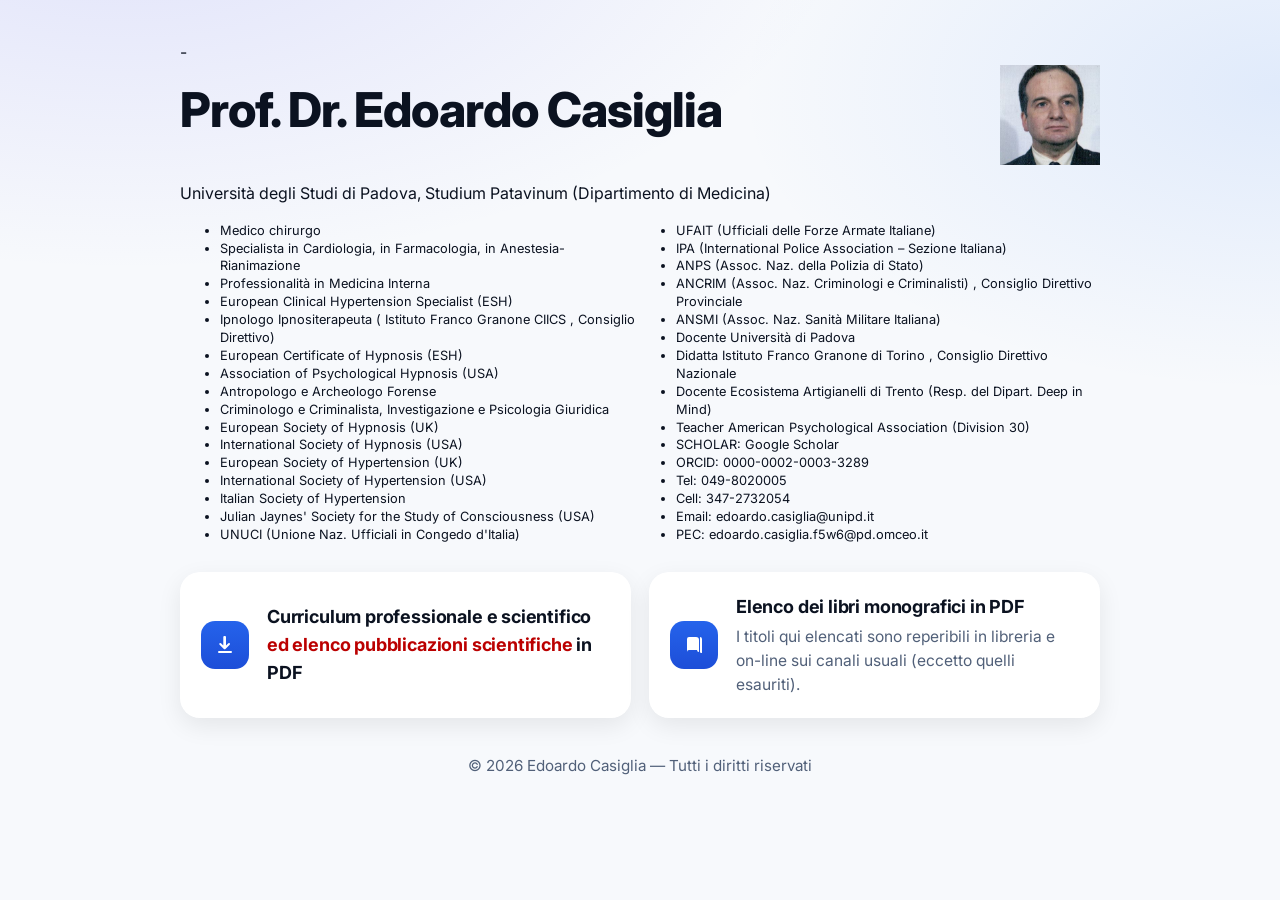
<file: index.html>
<!doctype html>
<html lang="it">
<head>
  <meta charset="utf-8" />
  <meta name="viewport" content="width=device-width, initial-scale=1" />
  <title>Prof. Dr. Edoardo Casiglia</title>
  <meta name="description" content="Portfolio di Nome Cognome: CV, pubblicazioni, libri e link esterni." />
  <link rel="preconnect" href="https://fonts.gstatic.com" crossorigin>
  <link href="https://fonts.googleapis.com/css2?family=Inter:wght@400;600;800&display=swap" rel="stylesheet">
  <link rel="stylesheet" href="styles.css" />
</head>
<body>
  <main class="container">
    <!-- Header -->
    <header class="hero" role="banner">-
      <div class="hero-header">
        <h1 class="title">Prof. Dr. Edoardo Casiglia</h1>
       <img src="picture.jpg" alt="Foto di Edoardo Casiglia" class="profile-pic">
      </div>
      <p class="subtitle-intro">Università degli Studi di Padova, Studium Patavinum (Dipartimento di Medicina)</p>
        <ul class="qualifiche">
  <li>Medico chirurgo</li>
  <li>Specialista in Cardiologia, in Farmacologia, in Anestesia-Rianimazione</li>
  <li>Professionalit&agrave in Medicina Interna</li>
  <li>European Clinical Hypertension Specialist (ESH)</li>
  <li>
    Ipnologo Ipnositerapeuta 
    (<a href="https://www.ciics.it/organigramma/" target="_blank" rel="noopener">
      Istituto Franco Granone CIICS
    </a>, Consiglio Direttivo)
  </li>
  <li>
    <a href="https://esh-hypnosis.eu/about-hypnosis/ech-european-certificate-of-hypnosis/" target="_blank" rel="noopener">
      European Certificate of Hypnosis (ESH)
    </a>
  </li>
  <li>Association of Psychological Hypnosis (USA) <!-- link mancante --></li>
  <li>Antropologo e Archeologo Forense</li>
  <li>Criminologo e Criminalista, Investigazione e Psicologia Giuridica</li>
  <li>
    <a href="https://esh-hypnosis.eu/" target="_blank" rel="noopener">
      European Society of Hypnosis (UK)
    </a>
  </li>
  <li>
    <a href="https://www.ishhypnosis.org/administration/membership-admin/" target="_blank" rel="noopener">
      International Society of Hypnosis (USA)
    </a>
  </li>
  <li>European Society of Hypertension (UK) <!-- link mancante --></li>
  <li>International Society of Hypertension (USA) <!-- link mancante --></li>
  <li>Italian Society of Hypertension <!-- link mancante --></li>
  <li>
    <a href="https://www.julianjaynes.org/member-login/" target="_blank" rel="noopener">
      Julian Jaynes' Society for the Study of Consciousness (USA)
    </a>
  </li>
  <li>
    <a href="https://www.assoarmapadova.it/aa/portfolio/unione-nazionale-ufficiali-in-congedo-ditalia-padova/" target="_blank" rel="noopener">
      UNUCI (Unione Naz. Ufficiali in Congedo d'Italia)
    </a>
  </li>
  <li>
    <a href="https://www.ufait.it/elenco-soci-registrati/" target="_blank" rel="noopener">
      UFAIT (Ufficiali delle Forze Armate Italiane)
    </a>
  </li>
  <li>
    <a href="https://ipapadova.org/" target="_blank" rel="noopener">
      IPA (International Police Association – Sezione Italiana)
    </a>
  </li>
  <li>
    <a href="https://www.assoarmapadova.it/aa/portfolio/associazione-nazionale-polizia-di-stato-padova/" target="_blank" rel="noopener">
      ANPS (Assoc. Naz. della Polizia di Stato)
    </a>
  </li>
  <li>
    <a href="https://www.ancrim.it/albo%20criminologi%20e%20criminalisti.html" target="_blank" rel="noopener">
      ANCRIM (Assoc. Naz. Criminologi e Criminalisti)
    </a>, Consiglio Direttivo Provinciale
  </li>
  <li>
    <a href="https://www.ansmi-presidenzanazionale.it/sezione-di-vicenza/" target="_blank" rel="noopener">
      ANSMI (Assoc. Naz. Sanità Militare Italiana)
    </a>
  </li>
  <li>
    Docente <a href="https://www.unipd.it/sites/unipd.it/files/2025/20250514-ELENCO-GENERALE-SENIOR.pdf" target="_blank" rel="noopener">
      Università di Padova
    </a>
  </li>
  <li>
    Didatta <a href="https://www.ciics.it/organigramma/" target="_blank" rel="noopener">
      Istituto Franco Granone di Torino
    </a>, Consiglio Direttivo Nazionale
  </li>
  <li>
    Docente <a href="https://artigianelli.tn.it/research/dipartimento-mentecoscienza/" target="_blank" rel="noopener">
      Ecosistema Artigianelli di Trento
    </a> (Resp. del Dipart. Deep in Mind)
  </li>
  <li>
    Teacher <a href="https://sso.apa.org/apasso/idm/apalogin" target="_blank" rel="noopener">
      American Psychological Association (Division 30)
    </a>
  </li>
  <li>
    SCHOLAR:
    <a href="https://scholar.google.it/citations?hl=it&user=C34e8ocAAAAJ" target="_blank" rel="noopener">
      Google Scholar
    </a>
  </li>
  <li>ORCID: 0000-0002-0003-3289 <!-- link diretto ORCID non fornito --></li>
  <li>Tel: 049-8020005</li>
  <li>Cell: 347-2732054</li>
  <li>Email: <a href="mailto:edoardo.casiglia@unipd.it">edoardo.casiglia@unipd.it</a></li>
  <li>PEC: edoardo.casiglia.f5w6@pd.omceo.it</li>
</ul>

    </header>

    <!-- Cards / Links -->
    <section class="links" aria-label="Sezione collegamenti rapidi">
      <a class="card" href="curriculum.pdf" download>
        <span class="icon" aria-hidden="true">
          <!-- Download Icon -->
          <svg viewBox="0 0 24 24" width="24" height="24" fill="currentColor"><path d="M12 3a1 1 0 0 1 1 1v8.586l2.293-2.293a1 1 0 1 1 1.414 1.414l-4.007 4.007a1.5 1.5 0 0 1-2.1 0L6.586 11.707a1 1 0 1 1 1.414-1.414L10.293 12.586V4a1 1 0 0 1 1-1zM5 19a1 1 0 0 1 1-1h12a1 1 0 1 1 0 2H6a1 1 0 0 1-1-1z"/></svg>
        </span>
        <div class="card-body">
          <h2 class="card-title">Curriculum professionale e scientifico <font color="#bb0000">ed elenco pubblicazioni scientifiche</font> in PDF</h2>
        </div>
      </a>

      <a class="card" href="books.pdf">
        <span class="icon" aria-hidden="true">
          <!-- Books Icon -->
          <svg viewBox="0 0 24 24" width="24" height="24" fill="currentColor"><path d="M5 4h9a3 3 0 0 1 3 3v12a2 2 0 0 1-2-2H7a2 2 0 0 0-2 2V6a2 2 0 0 1 2-2zm2 3h7v2H7V7zm0 4h7v2H7v-2zm0 4h7v2H7v-2zM18 4a2 2 0 0 1 2 2v13.5a.5.5 0 0 1-.748.434L18 19.382V4z"/></svg>
        </span>
        <div class="card-body">
          <h2 class="card-title">Elenco dei libri monografici in PDF</h2>
          <p class="card-text">I titoli qui elencati sono reperibili in libreria e on-line sui canali usuali (eccetto quelli esauriti).</p>
        </div>
      </a>
    
    </section>

    <!-- (Opzionale) Footer -->
    <footer class="footer">
      <p>© <span id="year"></span> Edoardo Casiglia — Tutti i diritti riservati</p>
    </footer>
  </main>

  <script>
    // aggiorna anno nel footer
    document.getElementById('year').textContent = new Date().getFullYear();
  </script>
</body>
</html>
</file>
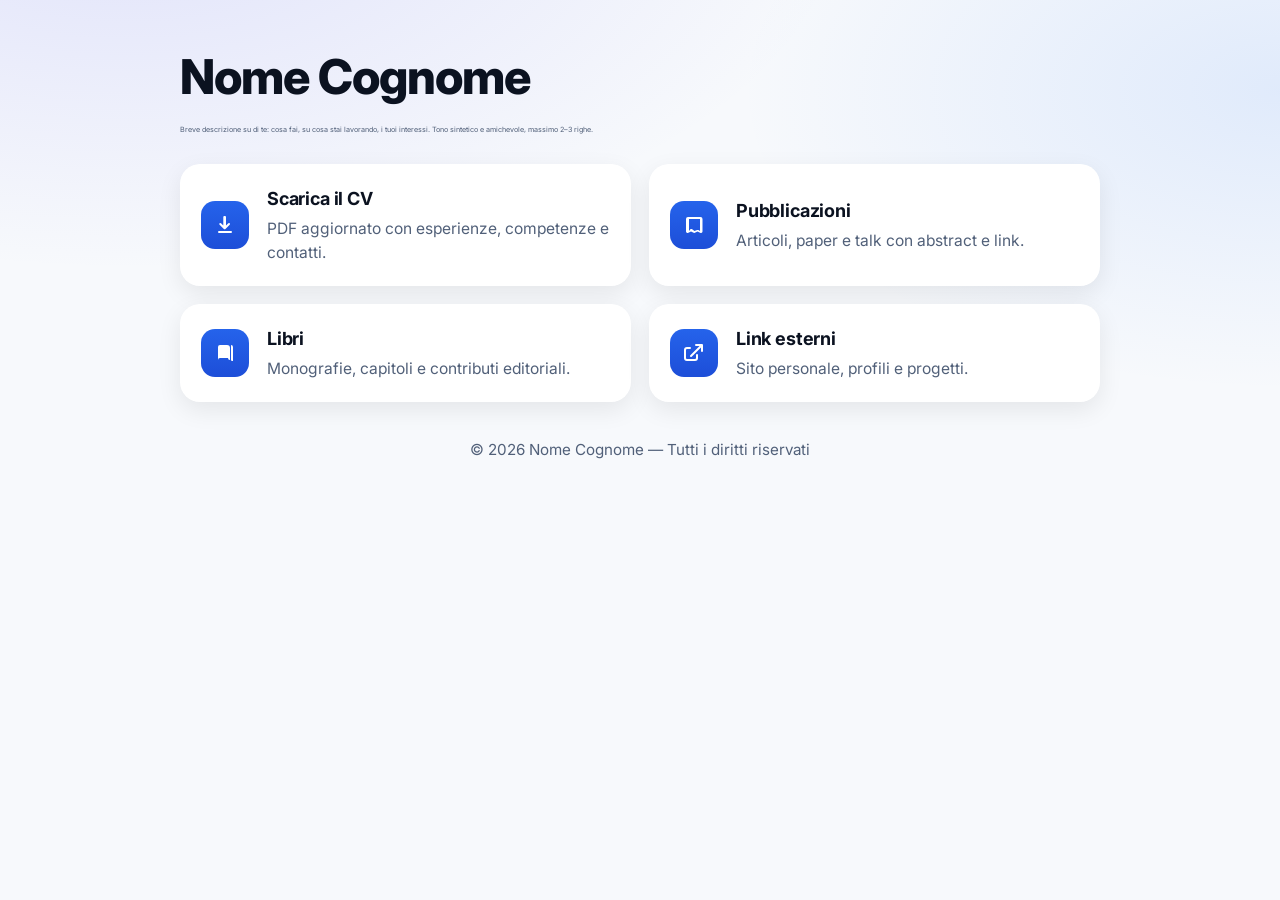
<file: home.html>
<!doctype html>
<html lang="it">
<head>
  <meta charset="utf-8" />
  <meta name="viewport" content="width=device-width, initial-scale=1" />
  <title>Nome Cognome — Portfolio</title>
  <meta name="description" content="Portfolio di Nome Cognome: CV, pubblicazioni, libri e link esterni." />
  <link rel="preconnect" href="https://fonts.gstatic.com" crossorigin>
  <link href="https://fonts.googleapis.com/css2?family=Inter:wght@400;600;800&display=swap" rel="stylesheet">
  <link rel="stylesheet" href="styles.css" />
</head>
<body>
  <main class="container">
    <!-- Header -->
    <header class="hero" role="banner">
      <h1 class="title">Nome Cognome</h1>
      <p class="subtitle">
        Breve descrizione su di te: cosa fai, su cosa stai lavorando, i tuoi interessi.
        Tono sintetico e amichevole, massimo 2–3 righe.
      </p>
    </header>

    <!-- Cards / Links -->
    <section class="links" aria-label="Sezione collegamenti rapidi">
      <a class="card" href="cv.pdf" download>
        <span class="icon" aria-hidden="true">
          <!-- Download Icon -->
          <svg viewBox="0 0 24 24" width="24" height="24" fill="currentColor"><path d="M12 3a1 1 0 0 1 1 1v8.586l2.293-2.293a1 1 0 1 1 1.414 1.414l-4.007 4.007a1.5 1.5 0 0 1-2.1 0L6.586 11.707a1 1 0 1 1 1.414-1.414L10.293 12.586V4a1 1 0 0 1 1-1zM5 19a1 1 0 0 1 1-1h12a1 1 0 1 1 0 2H6a1 1 0 0 1-1-1z"/></svg>
        </span>
        <div class="card-body">
          <h2 class="card-title">Scarica il CV</h2>
          <p class="card-text">PDF aggiornato con esperienze, competenze e contatti.</p>
        </div>
      </a>

      <a class="card" href="pubblicazioni.html">
        <span class="icon" aria-hidden="true">
          <!-- Publications Icon -->
          <svg viewBox="0 0 24 24" width="24" height="24" fill="currentColor"><path d="M6 4a2 2 0 0 0-2 2v12.5a1.5 1.5 0 0 0 2.384 1.23L9 18.5l2.616 1.23a1.5 1.5 0 0 0 1.268 0L15.5 18.5l2.616 1.23A1.5 1.5 0 0 0 20.5 18.5V6a2 2 0 0 0-2-2H6zm12 2v11.882l-1.616-.761a1.5 1.5 0 0 0-1.268 0L12.5 18l-2.616-1.879a1.5 1.5 0 0 0-1.268 0L7 18.118V6h11z"/></svg>
        </span>
        <div class="card-body">
          <h2 class="card-title">Pubblicazioni</h2>
          <p class="card-text">Articoli, paper e talk con abstract e link.</p>
        </div>
      </a>

      <a class="card" href="libri.html">
        <span class="icon" aria-hidden="true">
          <!-- Books Icon -->
          <svg viewBox="0 0 24 24" width="24" height="24" fill="currentColor"><path d="M5 4h9a3 3 0 0 1 3 3v12a2 2 0 0 1-2-2H7a2 2 0 0 0-2 2V6a2 2 0 0 1 2-2zm2 3h7v2H7V7zm0 4h7v2H7v-2zm0 4h7v2H7v-2zM18 4a2 2 0 0 1 2 2v13.5a.5.5 0 0 1-.748.434L18 19.382V4z"/></svg>
        </span>
        <div class="card-body">
          <h2 class="card-title">Libri</h2>
          <p class="card-text">Monografie, capitoli e contributi editoriali.</p>
        </div>
      </a>

      <a class="card" href="https://example.com" target="_blank" rel="noopener">
        <span class="icon" aria-hidden="true">
          <!-- External Link Icon -->
          <svg viewBox="0 0 24 24" width="24" height="24" fill="currentColor"><path d="M14 3a1 1 0 1 0 0 2h3.586l-9.293 9.293a1 1 0 0 0 1.414 1.414L19 6.414V10a1 1 0 1 0 2 0V4a1 1 0 0 0-1-1h-6z"/><path d="M5 6a3 3 0 0 0-3 3v8a3 3 0 0 0 3 3h8a3 3 0 0 0 3-3v-3a1 1 0 1 0-2 0v3a1 1 0 0 1-1 1H5a1 1 0 0 1-1-1V9a1 1 0 0 1 1-1h3a1 1 0 1 0 0-2H5z"/></svg>
        </span>
        <div class="card-body">
          <h2 class="card-title">Link esterni</h2>
          <p class="card-text">Sito personale, profili e progetti.</p>
        </div>
      </a>
    </section>

    <!-- (Opzionale) Footer -->
    <footer class="footer">
      <p>© <span id="year"></span> Nome Cognome — Tutti i diritti riservati</p>
    </footer>
  </main>

  <script>
    // aggiorna anno nel footer
    document.getElementById('year').textContent = new Date().getFullYear();
  </script>
</body>
</html>
</file>
<file: styles.css>
/* ====== Design Tokens ====== */
:root{
  --bg: #0b0d10;
  --panel: #111419;
  --ink: #e8eef6;
  --muted: #a8b3c5;
  --brand: #6aa3ff;
  --brand-strong: #3b82f6;
  --ring: 0 0 0 3px rgba(106,163,255,.35);
  --radius: 1.25rem;
  --shadow: 0 10px 30px rgba(0,0,0,.35);
}

@media (prefers-color-scheme: light){
  :root{
    --bg: #f7f9fc;
    --panel: #ffffff;
    --ink: #0b1220;
    --muted: #516079;
    --brand: #2563eb;
    --brand-strong: #1d4ed8;
    --shadow: 0 8px 24px rgba(0,0,0,.08);
  }
}

/* ====== Base ====== */
* { box-sizing: border-box; }
html, body { height: 100%; }
body{
  margin: 0;
  font-family: "Inter", system-ui, -apple-system, Segoe UI, Roboto, Arial, "Apple Color Emoji", "Segoe UI Emoji";
  color: var(--ink);
  background: radial-gradient(1200px 600px at 10% -10%, rgba(99,102,241,.15), transparent 60%),
              radial-gradient(900px 500px at 100% 10%, rgba(59,130,246,.12), transparent 60%),
              var(--bg);
  line-height: 1.55;
}

a { color: inherit; text-decoration: none; }
img, svg { display: block; }

/* ====== Layout ====== */
.container{
  max-width: 960px;
  margin: 0 auto;
  padding: 40px 20px 64px;
}

.hero-header {
  display: flex;
  align-items: center;
  justify-content: flex-start; /* non space-between */
  gap: 1rem;
  flex-wrap: wrap; /* se lo schermo è troppo stretto, la foto andrà sotto */
}

.title {
  flex: 1 1 auto; /* consenti al titolo di restringersi */
  margin: 0;
}

.profile-pic {
  flex: 0 0 auto;
  width: 100px;   /* dimensione fissa */
  height: 100px;
  object-fit: cover;
}


.qualifiche {
  font-size: 0.8rem;
  line-height: 1.4;
  margin: 1rem 0;
}

@media (min-width: 768px) {
  .qualifiche {
    columns: 2;
    column-gap: 2rem;
  }
}

@media (min-width: 1200px) {
  .qualifiche {
    columns: 2;
  }
}


.title{
  margin: 0 0 10px;
  font-size: clamp(2rem, 4vw, 3rem);
  font-weight: 800;
  letter-spacing: -0.02em;
}

.subtitle{
  margin: 0;
  font-size: 0.45rem;
  color: var(--muted);
  max-width: 100ch;
}

/* ====== Cards ====== */
.links{
  display: grid;
  grid-template-columns: repeat(1, minmax(0,1fr));
  gap: 18px;
  margin-top: 28px;
}

@media (min-width: 640px){
  .links{ grid-template-columns: repeat(2, minmax(0,1fr)); }
}
@media (min-width: 960px){
  .links{ grid-template-columns: repeat(2, minmax(0,1fr)); }
}

.card{
  display: flex;
  align-items: center;
  gap: 18px;
  padding: 18px 18px;
  background: var(--panel);
  border: 3px solid rgba(255, 255, 255, 0.98);
  border-radius: var(--radius);
  box-shadow: var(--shadow);
  transition: transform .18s ease, box-shadow .18s ease, border-color .18s ease;
  will-change: transform;
}

.card:hover{
  transform: translateY(-3px);
  box-shadow: 0 18px 40px rgba(0,0,0,.35);
  border-color: rgba(106,163,255,.35);
}

.card:focus-visible{
  outline: none;
  box-shadow: var(--shadow), var(--ring);
  border-color: var(--brand);
}

.icon{
  flex: 0 0 48px;
  width: 48px;
  height: 48px;
  border-radius: 14px;
  display: grid;
  place-items: center;
  background: linear-gradient(180deg, var(--brand), var(--brand-strong));
  color: white;
}

.card-body{ display: grid; gap: 4px; }
.card-title{
  margin: 0;
  font-size: 1.125rem;
  font-weight: 700;
  letter-spacing: -0.01em;
}
.card-text{
  margin: 0;
  color: var(--muted);
  font-size: .975rem;
}

/* ====== Footer ====== */
.footer{
  text-align: center;
  font-size: .95rem;
  color: var(--muted);
  margin-top: 36px;
}

/* ====== Reduced Motion ====== */
@media (prefers-reduced-motion: reduce){
  .card{ transition: none; }
  .card:hover{ transform: none; }
}
</file>
